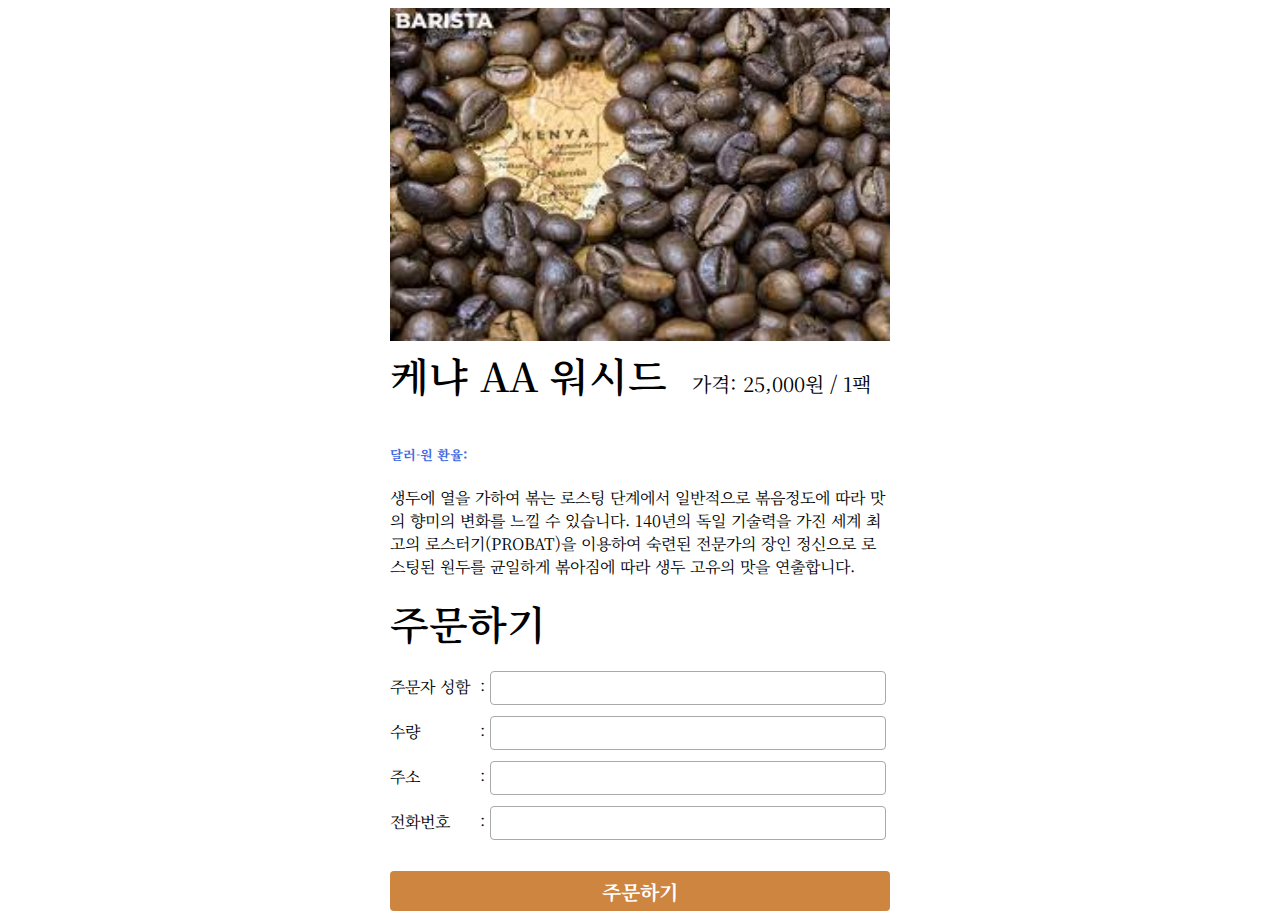
<file: week01/index.html>
<!DOCTYPE html>
<html lang="ko">
<head>
    <meta charset="UTF-8">
    <title>원페이지 쇼핑몰</title>

    <!--  font  -->
    <link href="https://fonts.googleapis.com/css2?family=Noto+Serif+KR:wght@200;300;400;500;600;700;900&display=swap" rel="stylesheet">

    <!--  css  -->
    <style>
        .wrap {width: 500px; margin: 0 auto; font-family: 'Noto Serif KR', serif;}
        .wrap img {width: 100%;}
        h4 {display: inline-block; margin: 0 0 20px; font-size: 40px; font-weight: 600;}
        .detail_box span {display: inline-block; margin: 0 0 0 20px; font-size: 20px;}
        .detail_box h5 {color: royalblue;}
        .order_cont > div {width: 100%; height: 30px; margin: 0 0 15px;}
        .order_cont span {display: inline-block; width: 90px;}
        .order_cont input {width: calc(100% - 110px); height: 100%; border: 1px solid darkgrey; border-radius: 4px;}
        .order_cont input[type=number]::-webkit-inner-spin-button {width: 30px; height: 30px;}
        .btn_order {width: 100%; height: 40px; margin: 20px 0 0; border:none; box-shadow:none; border-radius: 4px; background: peru; color: #fff; font-family: 'Noto Serif KR', serif; font-size: 20px; font-weight: 700; cursor:pointer}
        .btn_order:focus {outline: none;}
    </style>

    <!--  script  -->
    <script src="https://ajax.googleapis.com/ajax/libs/jquery/3.5.1/jquery.min.js"></script>
    <script>
        function orderMsg() {
            let nameCheck = RegExp(/^[가-힣]{2,6}$/);
            let phonNumberCheck = RegExp(/^01[0179][0-9]{7,8}$/);

            if( !nameCheck.test($('.od_name').val()) ){
                alert("주문자 성함을 확인해주세요.");
            }else if( $('.od_num').val() === '' ){
                alert("수량을 확인해주세요.");
            }else if( $('.od_adrs').val() === '' ){
                alert("주소를 확인해주세요.");
            }else if( !phonNumberCheck.test($('.phone_num').val()) ){
                alert("전화번호를 확인해주세요.");
            }else{
                alert("주문이 완료되었습니다.");
            }
        }

        $.ajax({
            type: "GET",
            url: "https://api.manana.kr/exchange/rate.json",
            data: {},
            success: function (response) {
                let ecg_rate = response[1]["rate"];
                $('.detail_box h5 em').append(ecg_rate);
            }
        });
    </script>
</head>
<body>
    <div class="wrap">
        <img src="[data-uri]" alt="원두 이미지">

        <div class="detail_box">
            <h4>케냐 AA 워시드</h4> <span>가격: 25,000원 / 1팩</span>
            <h5>달러-원 환율: <em></em></h5>
            <p>생두에 열을 가하여 볶는 로스팅 단계에서 일반적으로 볶음정도에 따라 맛의 향미의 변화를 느낄 수 있습니다. 140년의 독일 기술력을 가진 세계 최고의 로스터기(PROBAT)을 이용하여 숙련된 전문가의 장인 정신으로 로스팅된 원두를 균일하게 볶아짐에 따라 생두 고유의 맛을 연출합니다.</p>
        </div>

        <div class="order_box">
            <h4>주문하기</h4>

            <div class="order_cont">
                <div>
                    <span>주문자 성함 </span>: <input type="text" class="od_name">
                </div>
                <div>
                    <span>수량 </span>: <input type="number" min="0" max="10" class="od_num">
                </div>
                <div>
                    <span>주소 </span>: <input type="text" class="od_adrs">
                </div>
                <div>
                    <span>전화번호 </span>: <input type="tel" class="phone_num">
                </div>
            </div>

            <button type="submit" onclick="orderMsg()" class="btn_order">주문하기</button>
        </div>
    </div>
</body>
</html>
</file>
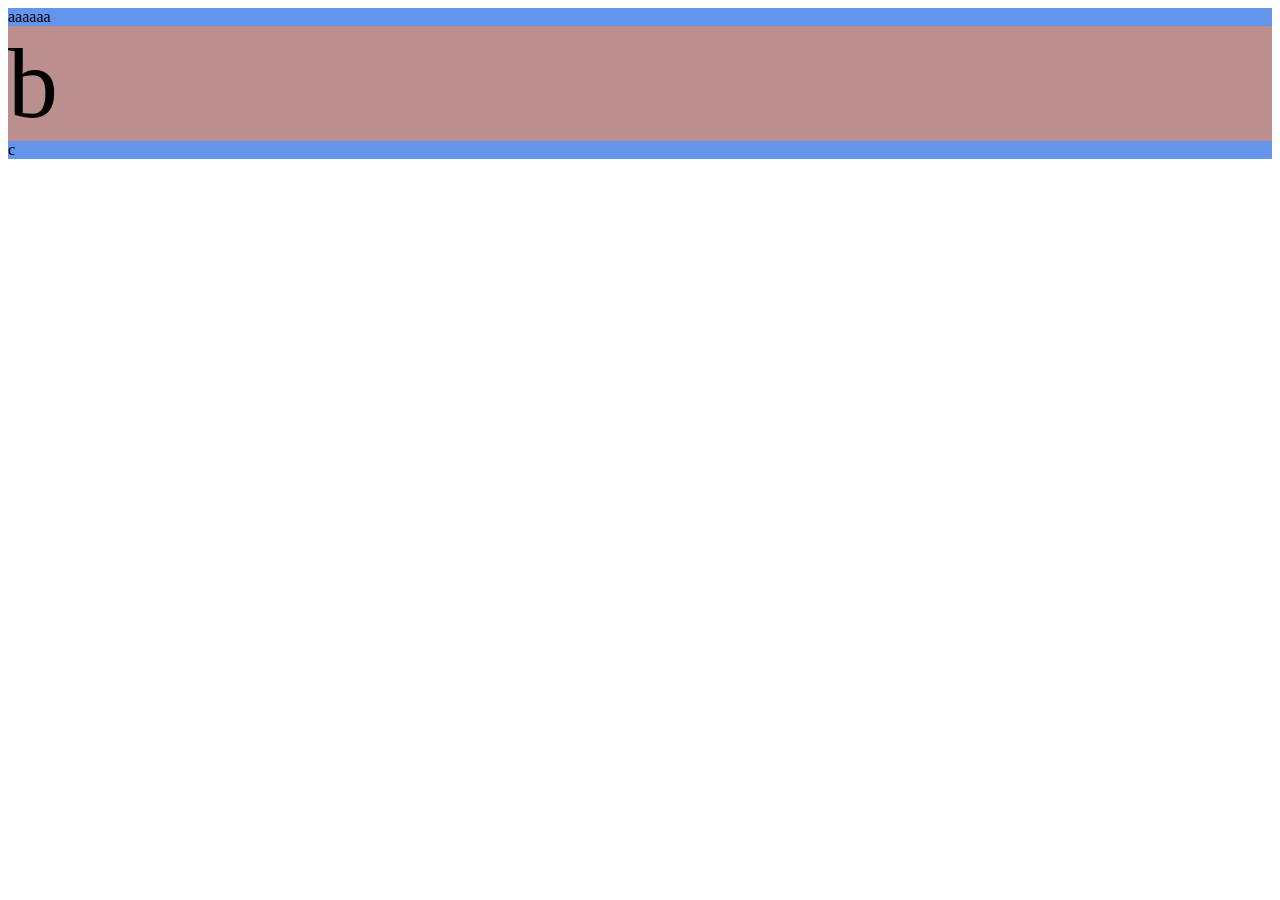
<file: week01/login.html>
<!DOCTYPE html>
<html lang="en">
<head>
    <meta charset="UTF-8">
    <title>로그인</title>

    <style>
        .big_box {background-color: cornflowerblue;}
        .small_box01 {background-color: rosybrown;}
        .small_box02 {}
        .abc {font-size: 100px;}
    </style>
</head>
<body>
<!--    <div style="color:red">-->
<!--        <div style="color:blue">-->
<!--            ID : <input type="text">-->
<!--        </div>-->
<!--        <br>-->
<!--        PW : <input type="text">-->
<!--        <br>-->
<!--        <button>로그인</button>-->
<!--    </div>-->

    <div class="big_box">
        aaaaaa
        <div class="small_box01 abc">
            b
        </div>
        <div class="small_box02">
            c
        </div>
    </div>
</body>
</html>
</file>
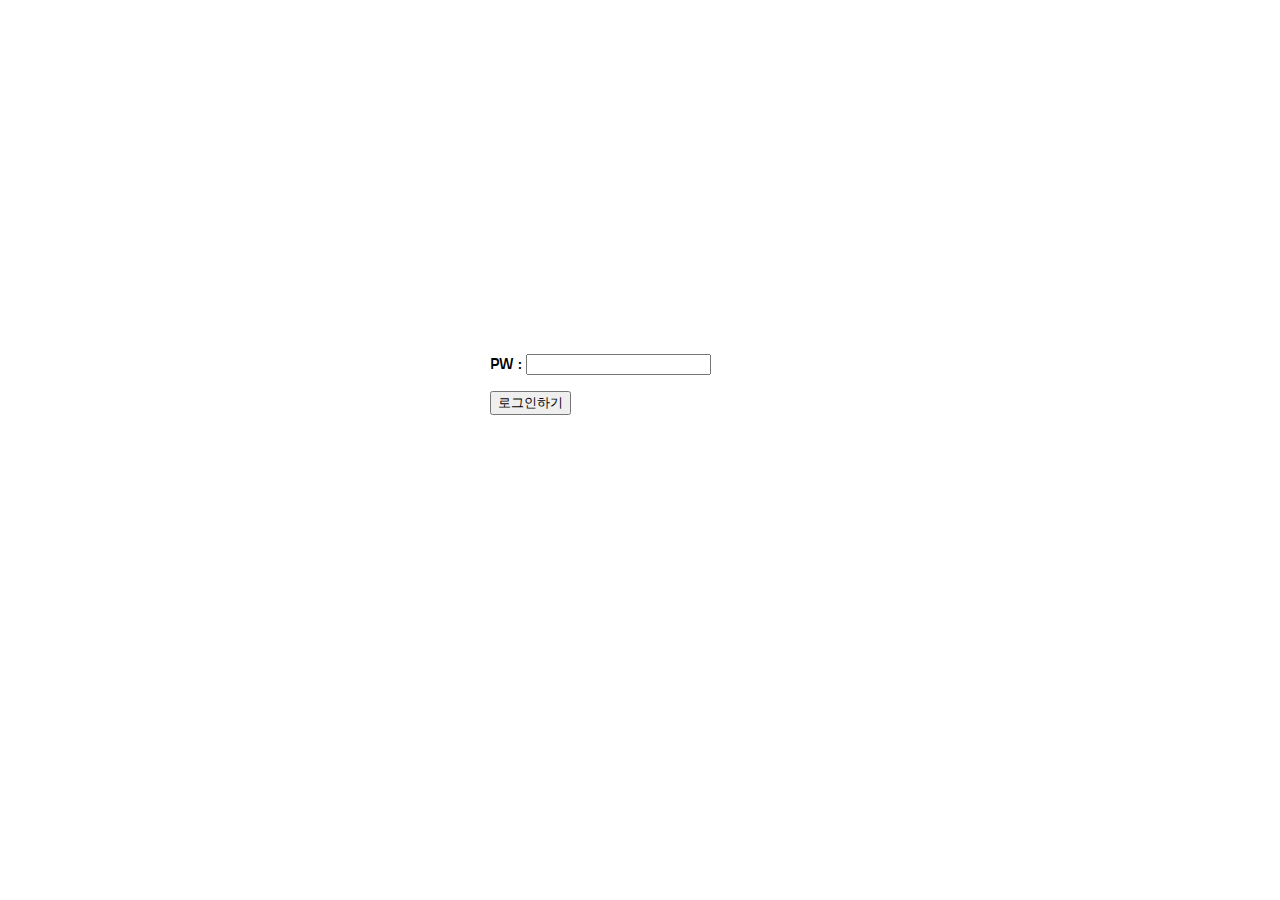
<file: week01/sparta_login.html>
<!DOCTYPE html>
<html lang="en">
<head>
    <meta charset="UTF-8">
    <title>스파르타 로그인</title>

    <link rel="stylesheet" href="style.css">
</head>
<body>
    <!--  여기는 중앙정렬이 됩니다.  -->
    <div class="wrap">
        <div class="login_title">
            <h1>로그인 페이지</h1>
            <h5>아이디, 비밀번호를 입력해주세요.</h5>
        </div>

        <div>
            <p>
<!--                ID : <input type="text">-->
            </p>
            <p>
                PW : <input type="password">
            </p>
        </div>

        <button>로그인하기</button>
    </div>
</body>
</html>
</file>
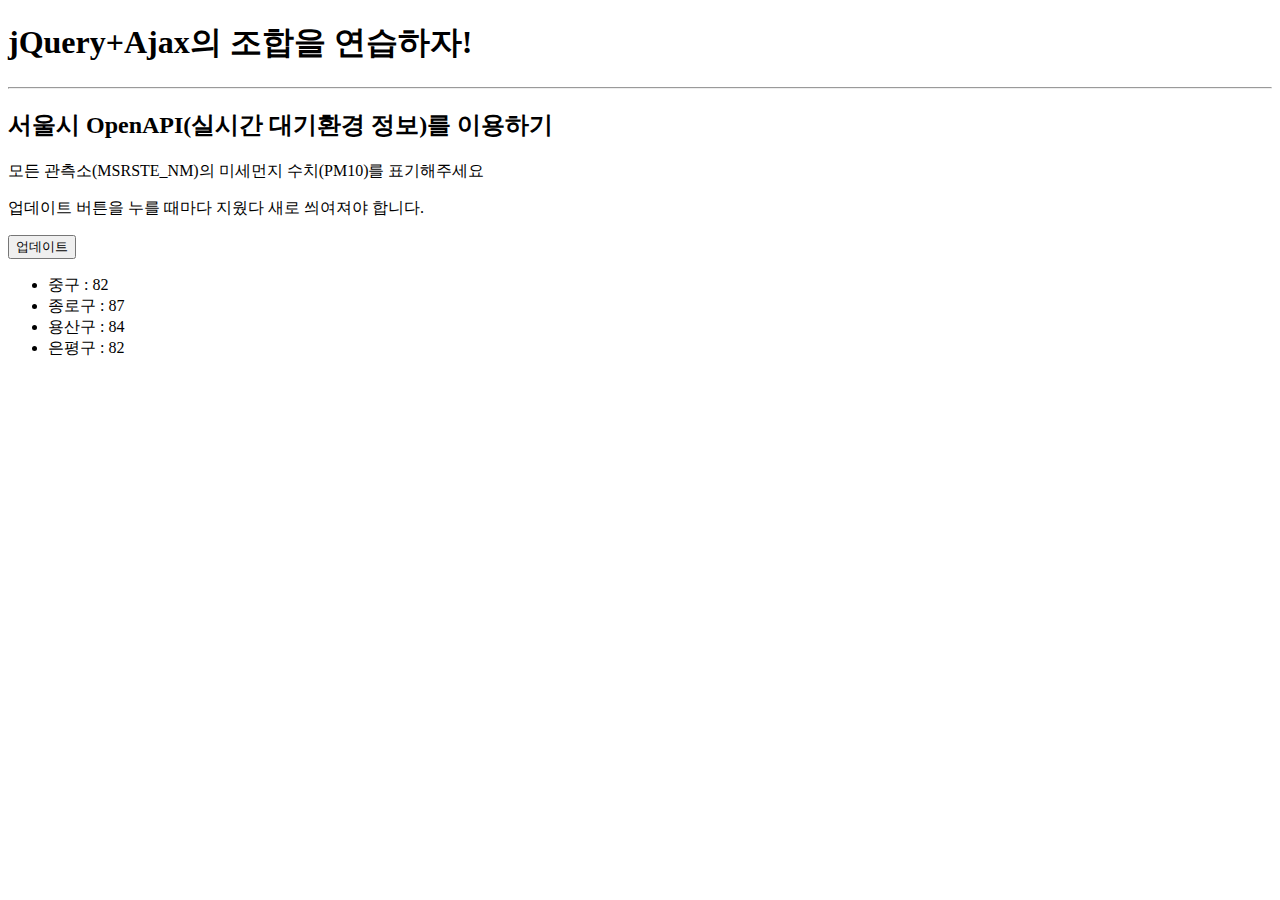
<file: week02/ajax_test01.html>
<!Doctype html>
<html lang="ko">

<head>
    <meta charset="UTF-8">
    <title>jQuery+Ajax의 조합을 연습하자!</title>

    <!-- jQuery를 import 합니다 -->
    <script src="https://ajax.googleapis.com/ajax/libs/jquery/3.5.1/jquery.min.js"></script>

    <style type="text/css">
        div.question-box {
            margin: 10px 0 20px 0;
        }
    </style>

    <script>
        function showMiseInfo() {
            // 여기에 코드를 입력하세요
            $.ajax({
                type: "GET",
                url: "http://openapi.seoul.go.kr:8088/6d4d776b466c656533356a4b4b5872/json/RealtimeCityAir/1/99",
                data: {},
                success: function (response) {
                    let mise_lst = response["RealtimeCityAir"]["row"];
                    for(let i = 0; i < mise_lst.length; i++){
                        let mise = mise_lst[i];
                        let mise_gu = mise["MSRSTE_NM"];
                        let mise_num = mise["PM10"];
                        let tempHtml = '<li>' + mise_gu + ': ' + mise_num + '</li>';
                        $('#mise-info').append(tempHtml);
                    }
                },
            });

            $('#mise-info').empty();
        }
    </script>

</head>

<body>
<h1>jQuery+Ajax의 조합을 연습하자!</h1>

<hr/>

<div class="question-box">
    <h2> 서울시 OpenAPI(실시간 대기환경 정보)를 이용하기</h2>
    <p>모든 관측소(MSRSTE_NM)의 미세먼지 수치(PM10)를 표기해주세요</p>
    <p>업데이트 버튼을 누를 때마다 지웠다 새로 씌여져야 합니다.</p>
    <button onclick="showMiseInfo()">업데이트</button>
    <ul id="mise-info">
        <li>중구 : 82</li>
        <li>종로구 : 87</li>
        <li>용산구 : 84</li>
        <li>은평구 : 82</li>
    </ul>
</div>
</body>

</html>
</file>
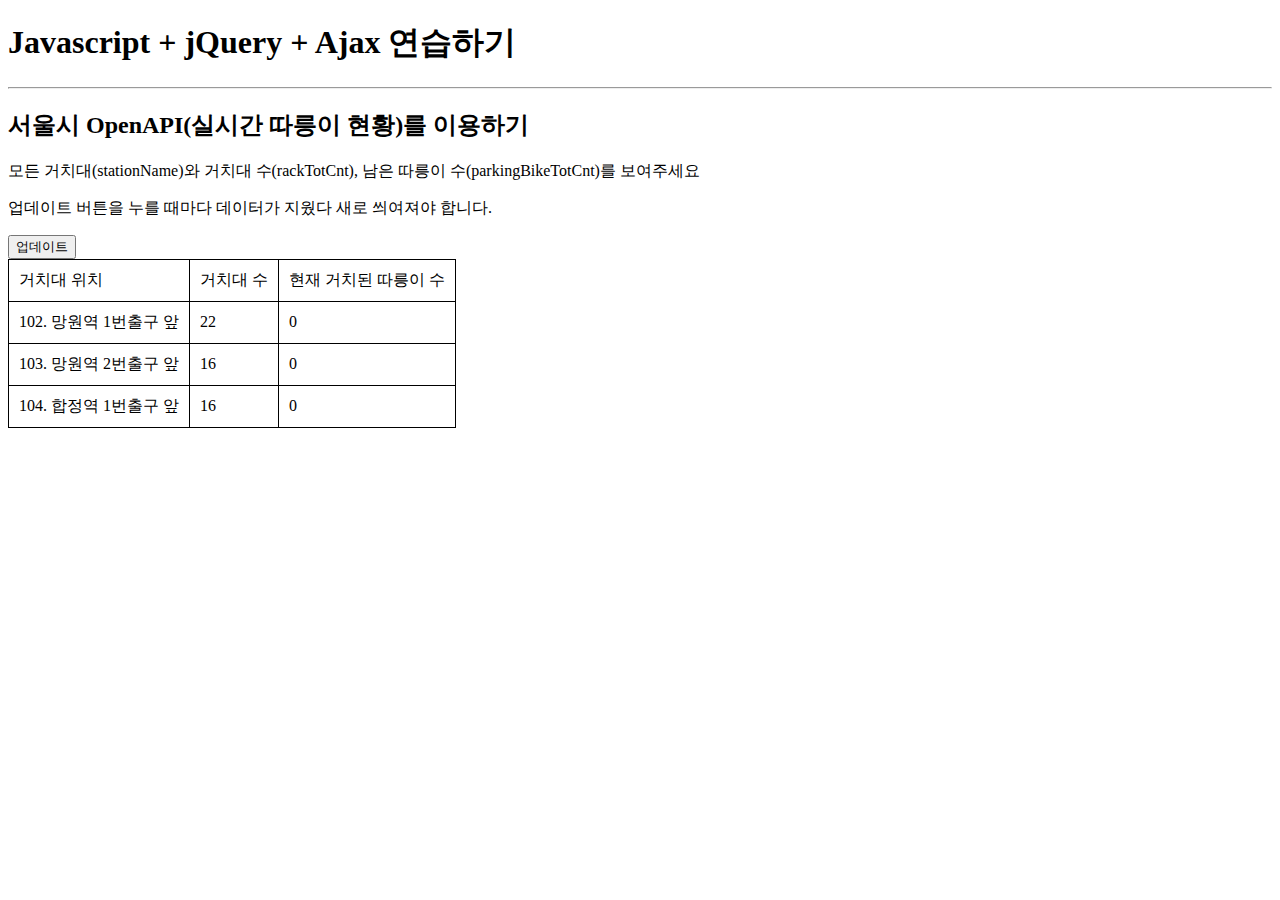
<file: week02/ajax_test02.html>
<!Doctype html>
<html lang="ko">

<head>
    <meta charset="UTF-8">
    <title>Javascript + jQuery + Ajax 연습하기</title>
    <!-- JQuery를 import 합니다 -->
    <script src="https://ajax.googleapis.com/ajax/libs/jquery/3.5.1/jquery.min.js"></script>

    <style type="text/css">
        div.question-box {
            margin: 10px 0 20px 0;
        }

        table {
            border: 1px solid;
            border-collapse: collapse;
        }

        td,
        th {
            padding: 10px;
            border: 1px solid;
        }

        .bike-info.red th td {color: red;}
    </style>

    <script>
        function showBikeInfo() {
            // 여기에 코드를 입력하세요
            $.ajax({
               type: "GET",
               url: "http://openapi.seoul.go.kr:8088/6d4d776b466c656533356a4b4b5872/json/bikeList/1/99",
               data: {},
               success: function (response) {
                    let dr_info = response["rentBikeStatus"]["row"];

                    for(let i = 0; i < dr_info.length; i++) {
                        let dr_update = dr_info[i];
                        let dr_position = dr_update["stationName"];
                        let dr_rack = dr_update["rackTotCnt"];
                        let dr_num = dr_update["parkingBikeTotCnt"];
                        // let tempHtml = '<tr><td>' + dr_position + '</td><td>' + dr_rack + '</td><td>' + dr_num + '</td></tr>';
                        let tempHtml = '';

                        if( dr_num < 5){
                            tempHtml = `<tr style="color: red">
                                            <td>${dr_position}</td>
                                            <td>${dr_rack}</td>
                                            <td>${dr_num}</td>
                                        </tr>`
                        }else{
                            tempHtml = `<tr>
                                            <td>${dr_position}</td>
                                            <td>${dr_rack}</td>
                                            <td>${dr_num}</td>
                                        </tr>`
                        }

                        $('#bike-info').append(tempHtml);
                    }
               }
            });
            $('#bike-info').empty();
        }
    </script>

</head>

<body>
<h1>Javascript + jQuery + Ajax 연습하기</h1>

<hr/>

<div class="question-box">
    <h2>서울시 OpenAPI(실시간 따릉이 현황)를 이용하기</h2>
    <p>모든 거치대(stationName)와 거치대 수(rackTotCnt), 남은 따릉이 수(parkingBikeTotCnt)를 보여주세요</p>
    <p>업데이트 버튼을 누를 때마다 데이터가 지웠다 새로 씌여져야 합니다.</p>
    <button onclick="showBikeInfo()">업데이트</button>
    <table>
        <thead>
        <tr>
            <td>거치대 위치</td>
            <td>거치대 수</td>
            <td>현재 거치된 따릉이 수</td>
        </tr>
        </thead>
        <tbody id="bike-info">
        <tr>
            <td>102. 망원역 1번출구 앞</td>
            <td>22</td>
            <td>0</td>
        </tr>
        <tr>
            <td>103. 망원역 2번출구 앞</td>
            <td>16</td>
            <td>0</td>
        </tr>
        <tr>
            <td>104. 합정역 1번출구 앞</td>
            <td>16</td>
            <td>0</td>
        </tr>
        </tbody>
    </table>
</div>
</body>

</html>
</file>
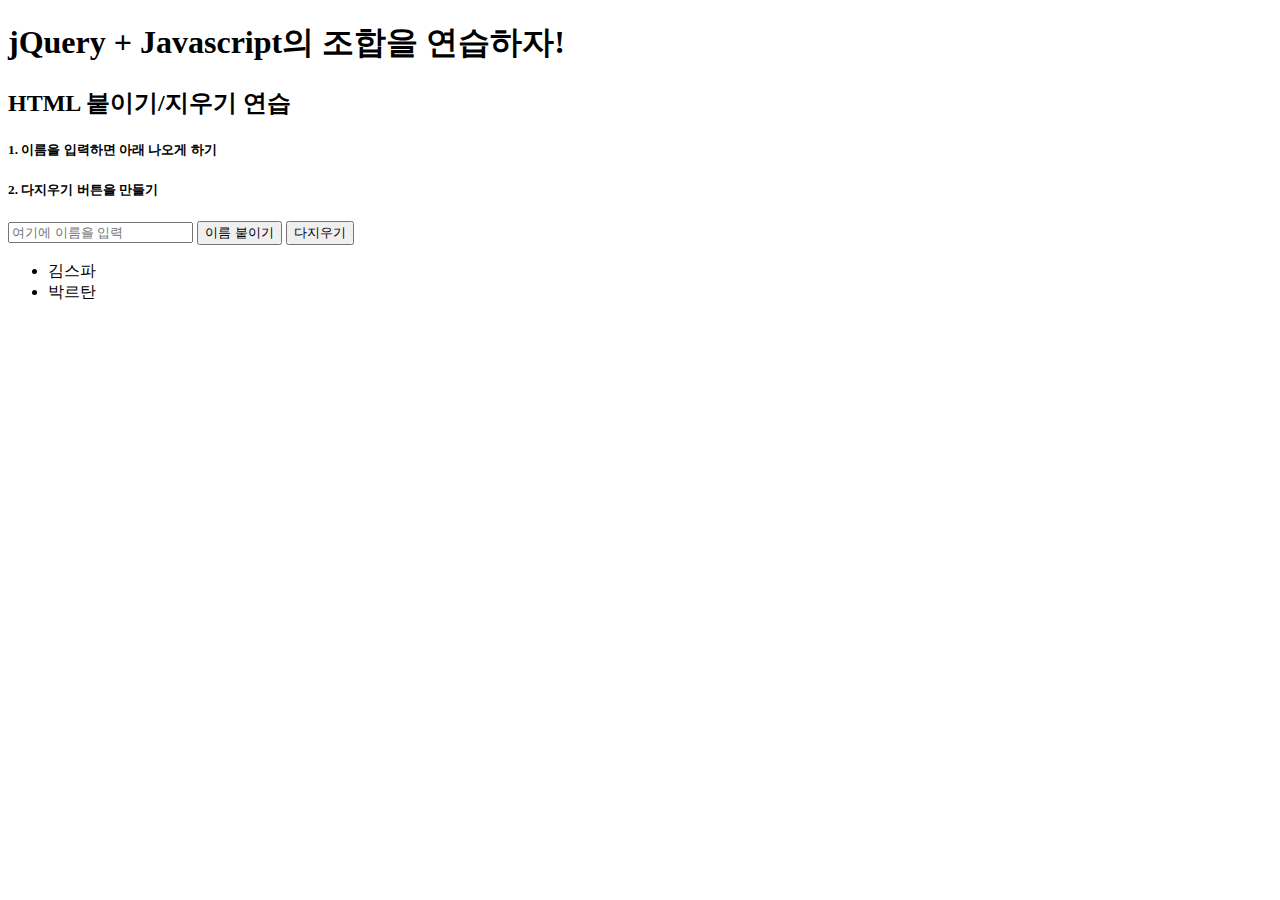
<file: week02/jquery_question.html>
<!doctype html>
<html lang="ko">

<head>
    <meta charset="UTF-8">
    <title>jQuery 연습하고 가기!</title>

    <!-- JQuery를 import 합니다 -->
    <script src="https://ajax.googleapis.com/ajax/libs/jquery/3.5.1/jquery.min.js"></script>

    <style type="text/css">
        div.question-box {
            margin: 10px 0 20px 0;
        }
    </style>

    <script>
        function showName() {
            // 1. input-name 값을 가져온다.
            let names = $('#input-name').val();
            // 2. 가져온 값을 이용해 names에 붙일 태그를 만든다. (let tempHtml = `<li>박르</li>`)
            let tempHtml = '<li>' + names + '</li>'
            // 3. 만들어둔 temp_html을 names에 붙인다.(jQuery의 $('...').append(tempHtml)을 이용하면 굿!)
            $('#names').append(tempHtml);
        }

        function removeNames() {
            // 1. names의 내부 태그를 모두 비운다.(jQuery의 $('....').empty()를 이용하면 굿!)
            $('#names').empty();
        }

    </script>

</head>

<body>
    <h1>jQuery + Javascript의 조합을 연습하자!</h1>

    <div class="question-box">
        <h2>HTML 붙이기/지우기 연습</h2>
        <h5>1. 이름을 입력하면 아래 나오게 하기</h5>
        <h5>2. 다지우기 버튼을 만들기</h5>
        <input id="input-name" type="text" placeholder="여기에 이름을 입력" />
        <button onclick="showName()">이름 붙이기</button>
        <button onclick="removeNames()">다지우기</button>
        <ul id="names">
            <li>김스파</li>
            <li>박르탄</li>
        </ul>
    </div>
</body>

</html>
</file>
<file: week01/style.css>
@charset "UTF-8";

@import url('https://fonts.googleapis.com/css2?family=Sunflower:wght@300;500;700&display=swap');

.wrap {width: 300px; margin: 0 auto; font-family: 'Sunflower', sans-serif;}
.login_title {width: 300px; height: 300px; padding: 30px 0 0; border-radius: 30px; background-image: url('https://www.ancient-origins.net/sites/default/files/field/image/Agesilaus-II-cover.jpg'); background-position: center; background-size: cover; color: #fff; text-align: center;}
</file>
